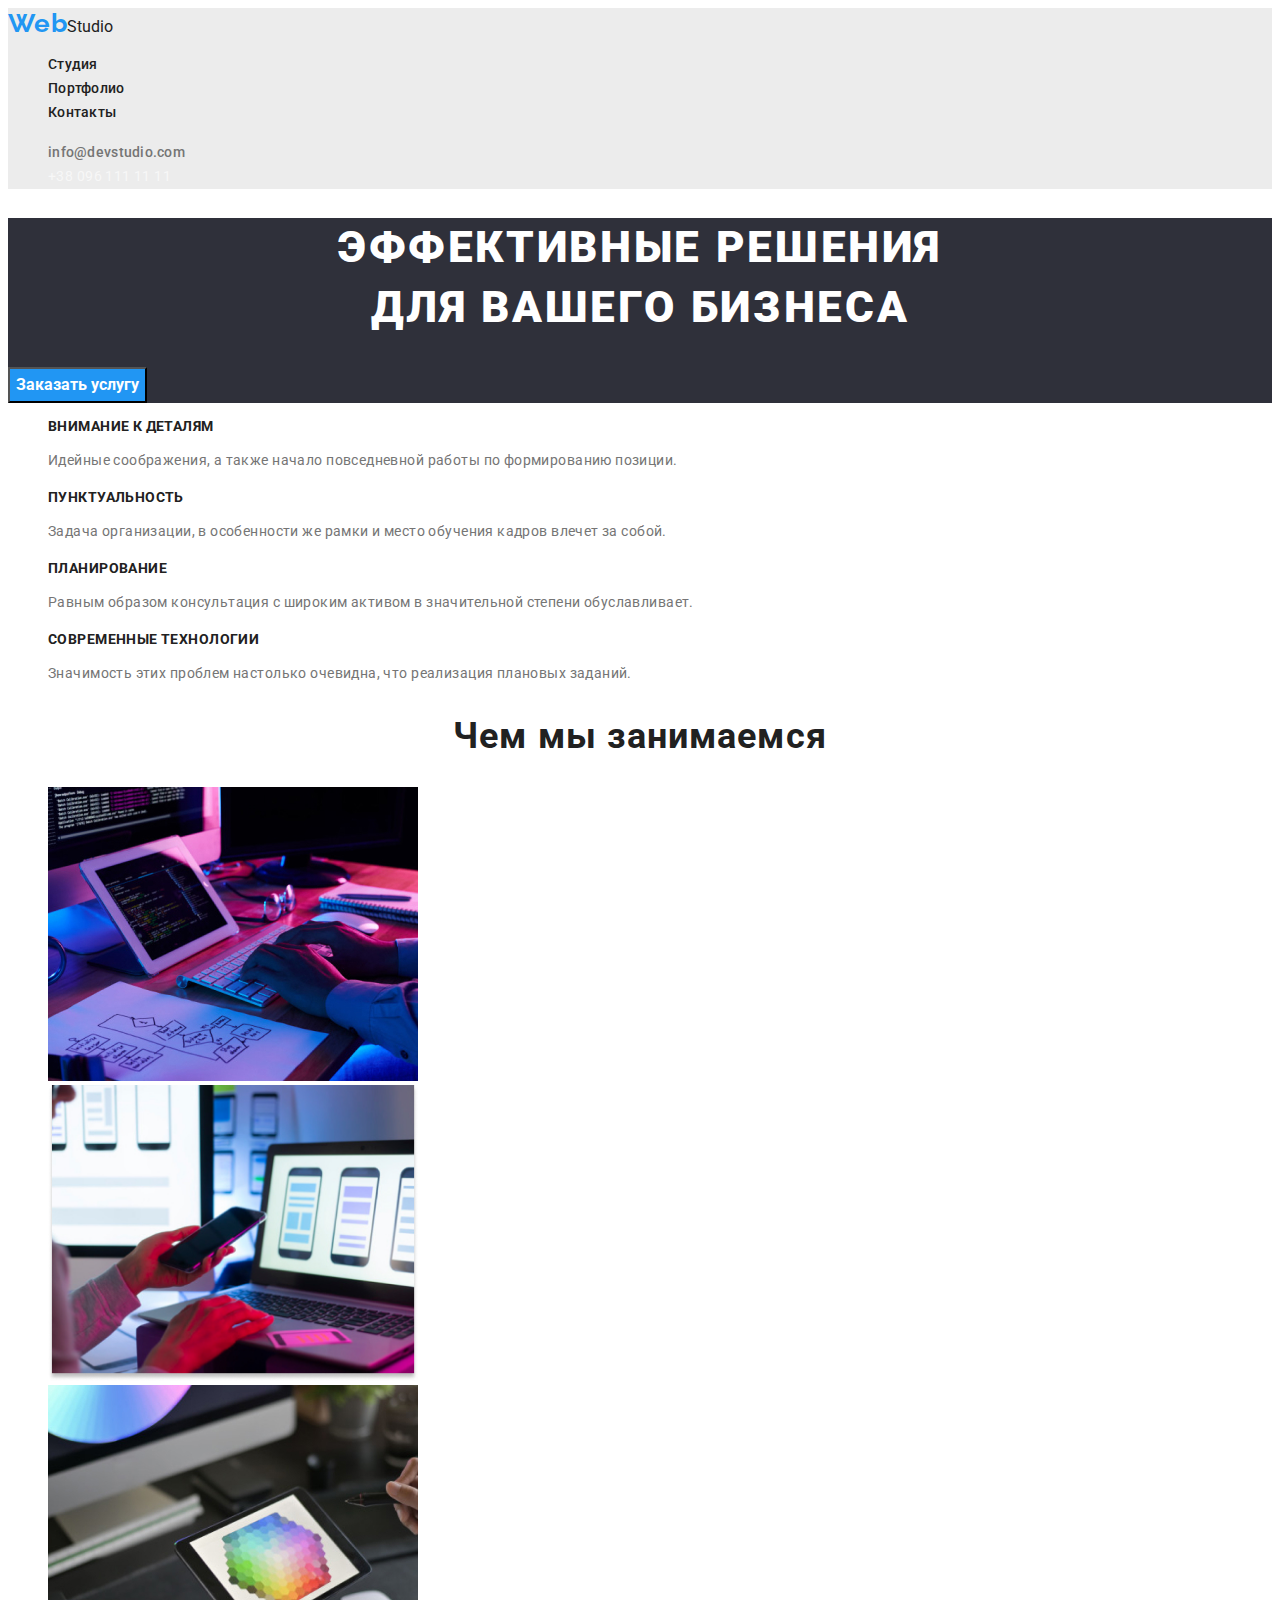
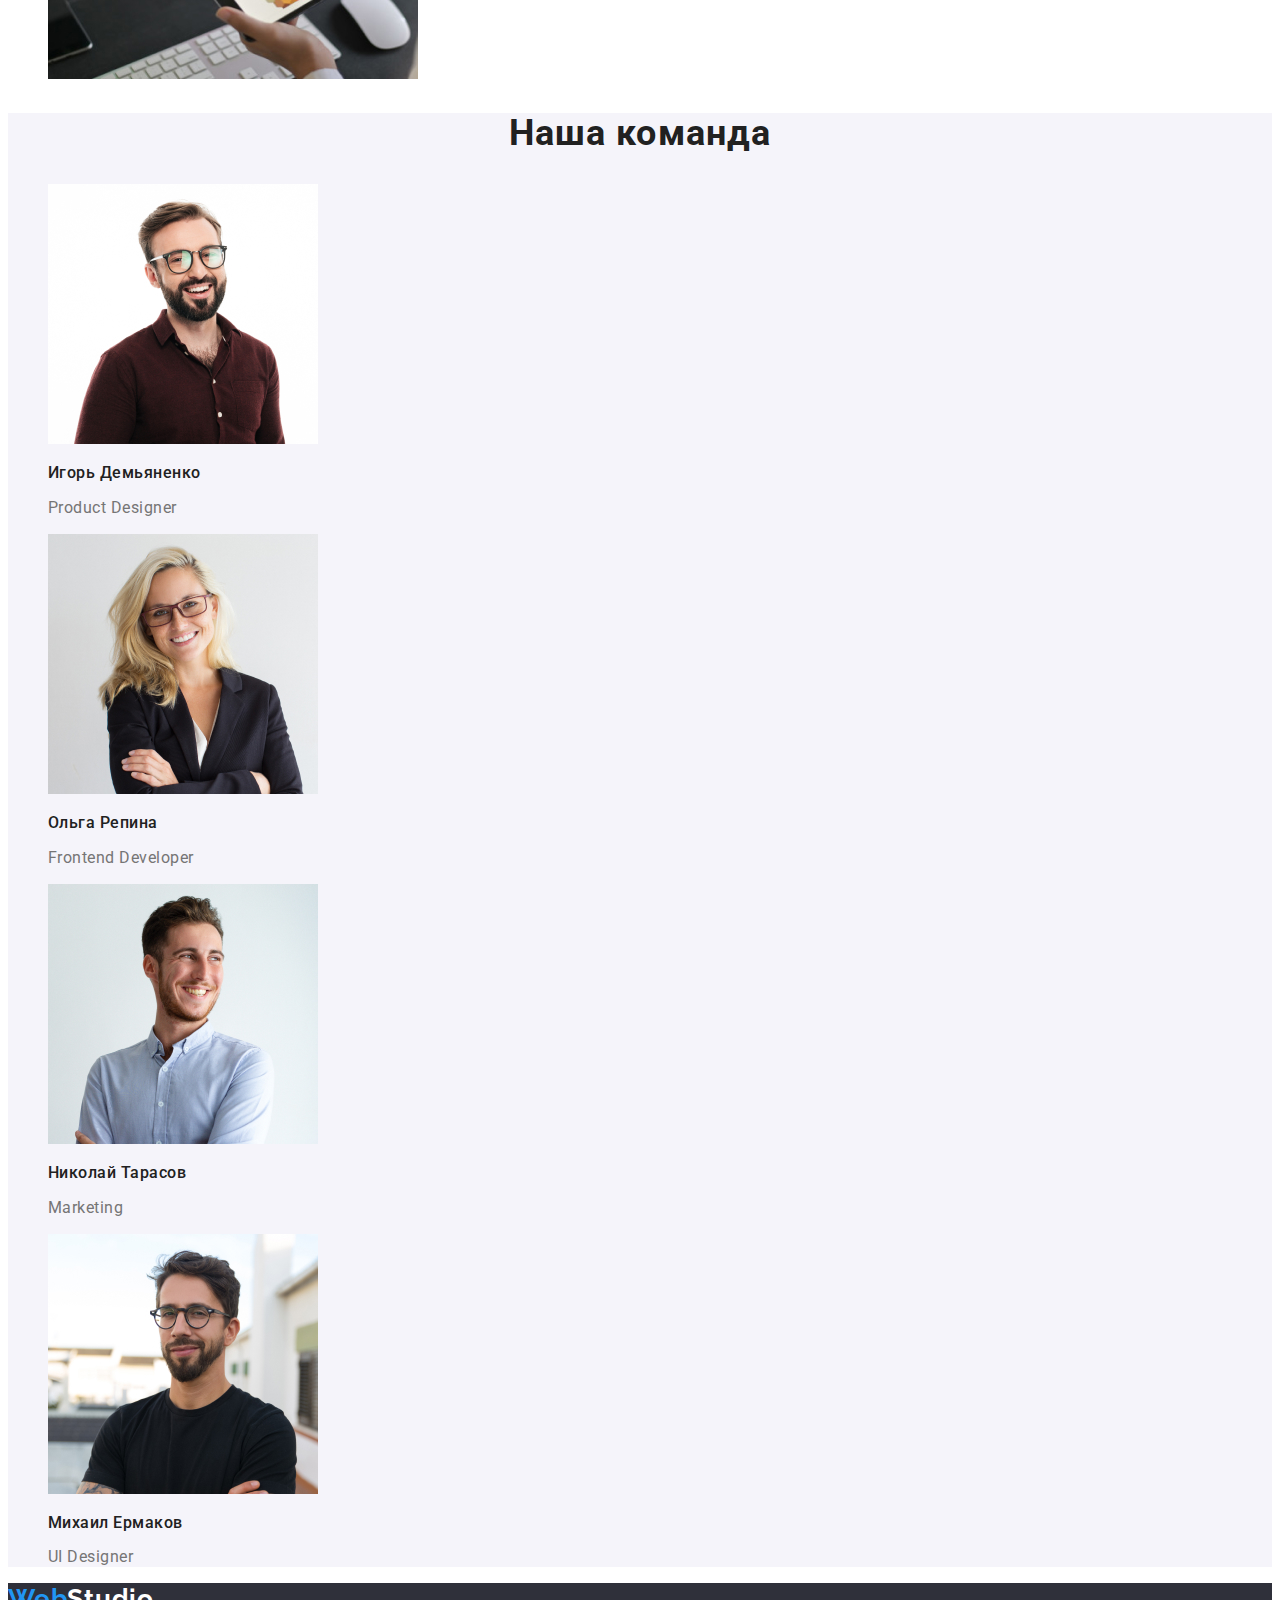
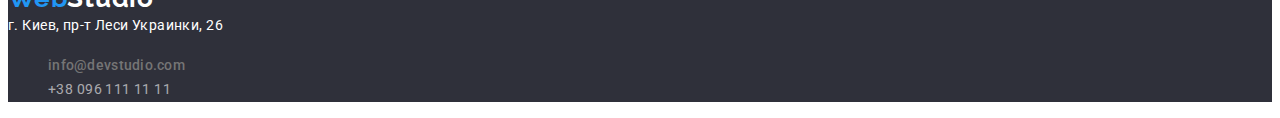
<file: index.html>
<!DOCTYPE html>
<html lang="en">
<head>
    <meta charset="UTF-8">
    <meta http-equiv="X-UA-Compatible" content="IE=edge">
    <meta name="viewport" content="width=device-width, initial-scale=1.0">
    <title>Document</title>
    <link href="https://fonts.googleapis.com/css2?family=Raleway:wght@900&family=Roboto:wght@400;500;700;900&display=swap"
        rel="stylesheet">
    <link rel="stylesheet" href="./css/styles.css">
</head>
<body>
<header class="header">

    <a href="" class="header-logo link">
        <span class="web-blue">Web</span><span class="studio-black">Studio</span> </a>
    <nav class="header-navigation">
        <ul class="menu-links list">
            <li class="header-item"><a href="" class="header-link link">Студия</a> </li>
            <li class="header-item"><a href="" class="header-link link">Портфолио</a> </li>
            <li class="header-item"><a href="" class="header-link link">Контакты</a> </li>
        </ul>
    </nav>

    <ul>
        <li class="menu-links list"><a href="" class="header-mail link">info@devstudio.com</a></li>
        <li><a class="header-telephone link" href="">+38 096 111 11 11</a></li>

    </ul>
</header>
  <section class="hero">
    <h1 class="hero-title">Эффективные решения </br> для вашего бизнеса</h1>
        
     <button type="button" class="bt-hero">Заказать услугу</button>
  </section>    


    <main>
        <ul>
            <li class="details list">
                 <h3 class="details-heading">Внимание к деталям</h3> 
                  <p class="details-paragraph">
                    Идейные соображения, а также начало повседневной работы по формированию позиции.
                  </p>

            </li>
                <li>
                    <h3 class="details-heading">Пунктуальность</h3>
                    <p class="details-paragraph">
                    Задача организации, в особенности же рамки и место обучения кадров влечет за собой.
                    </p>
                </li>
                <li>
                    <h3 class="details-heading">Планирование</h3>
                    <p class="details-paragraph">
                        Равным образом консультация с широким активом в значительной степени обуславливает.
                    </p>
                </li>
                <li>
                    <h3 class="details-heading">Современные технологии</h3>
                    <p  class="details-paragraph">
                        Значимость этих проблем настолько очевидна, что реализация плановых заданий.
                    </p>
                </li>
            
        </ul>
        
    </main>

        <section class="">
            <h2 class="work-heading">Чем мы занимаемся</h2>
            <ul>
                <li>
                    <img src="images/1.jpg " alt="человек печатает" width="370"/>
                </li>
                <li>
                    <img src="images/2.jpg" alt="Человек держит в руке телефон на столе компьютер" width="370" />
                </li>
                <li>
                    <img src="images/3.jpg" alt="Планшет с изображением" width="370" />
                </li>
            </ul>
        </section>
    
    <section class="command-section">

        <h2 class="command-heading">Наша команда</h2>
        <ul>
            <li>
                <img src="images/4.jpg" alt="Игорь Демьяненко">
                <h3 class="command-name">Игорь Демьяненко</h3>
                <p class="command-profession">Product Designer</p>
            </li>
            <li>
                <img src="images/5.jpg" alt="Ольга Репина">
                <h3 class="command-name">Ольга Репина</h3>
                <p class="command-profession">Frontend Developer</p>
            </li>
            <li>
                <img src="images/6.jpg" alt="Николай Тарасов">
                <h3 class="command-name">Николай Тарасов</h3>
                <p class="command-profession">Marketing</p>
            </li>
            <li>
                <img src="images/7.jpg" alt="Михаил Ермаков">
                <h3 class="command-name">Михаил Ермаков</h3>
                <p class="command-profession">UI Designer</p>
            </li>
        </ul>

    </section>

    <footer class="footer">
    
        <a href="" class="header-logo link">
            <span class="web-blue">Web</span><span class="studio-wiete">Studio</span> </a>
        </a>
    
        <address class="footer-address">г. Киев, пр-т Леси Украинки, 26</address>
    
    
        <ul>
            <li class="menu-links list"><a href="" class="header-mail link">info@devstudio.com</a></li>
            <li><a class="header-telephone link" href="">+38 096 111 11 11</a></li>
        </ul>
    
    
    </footer>

    
  


</body>
</html>
</file>
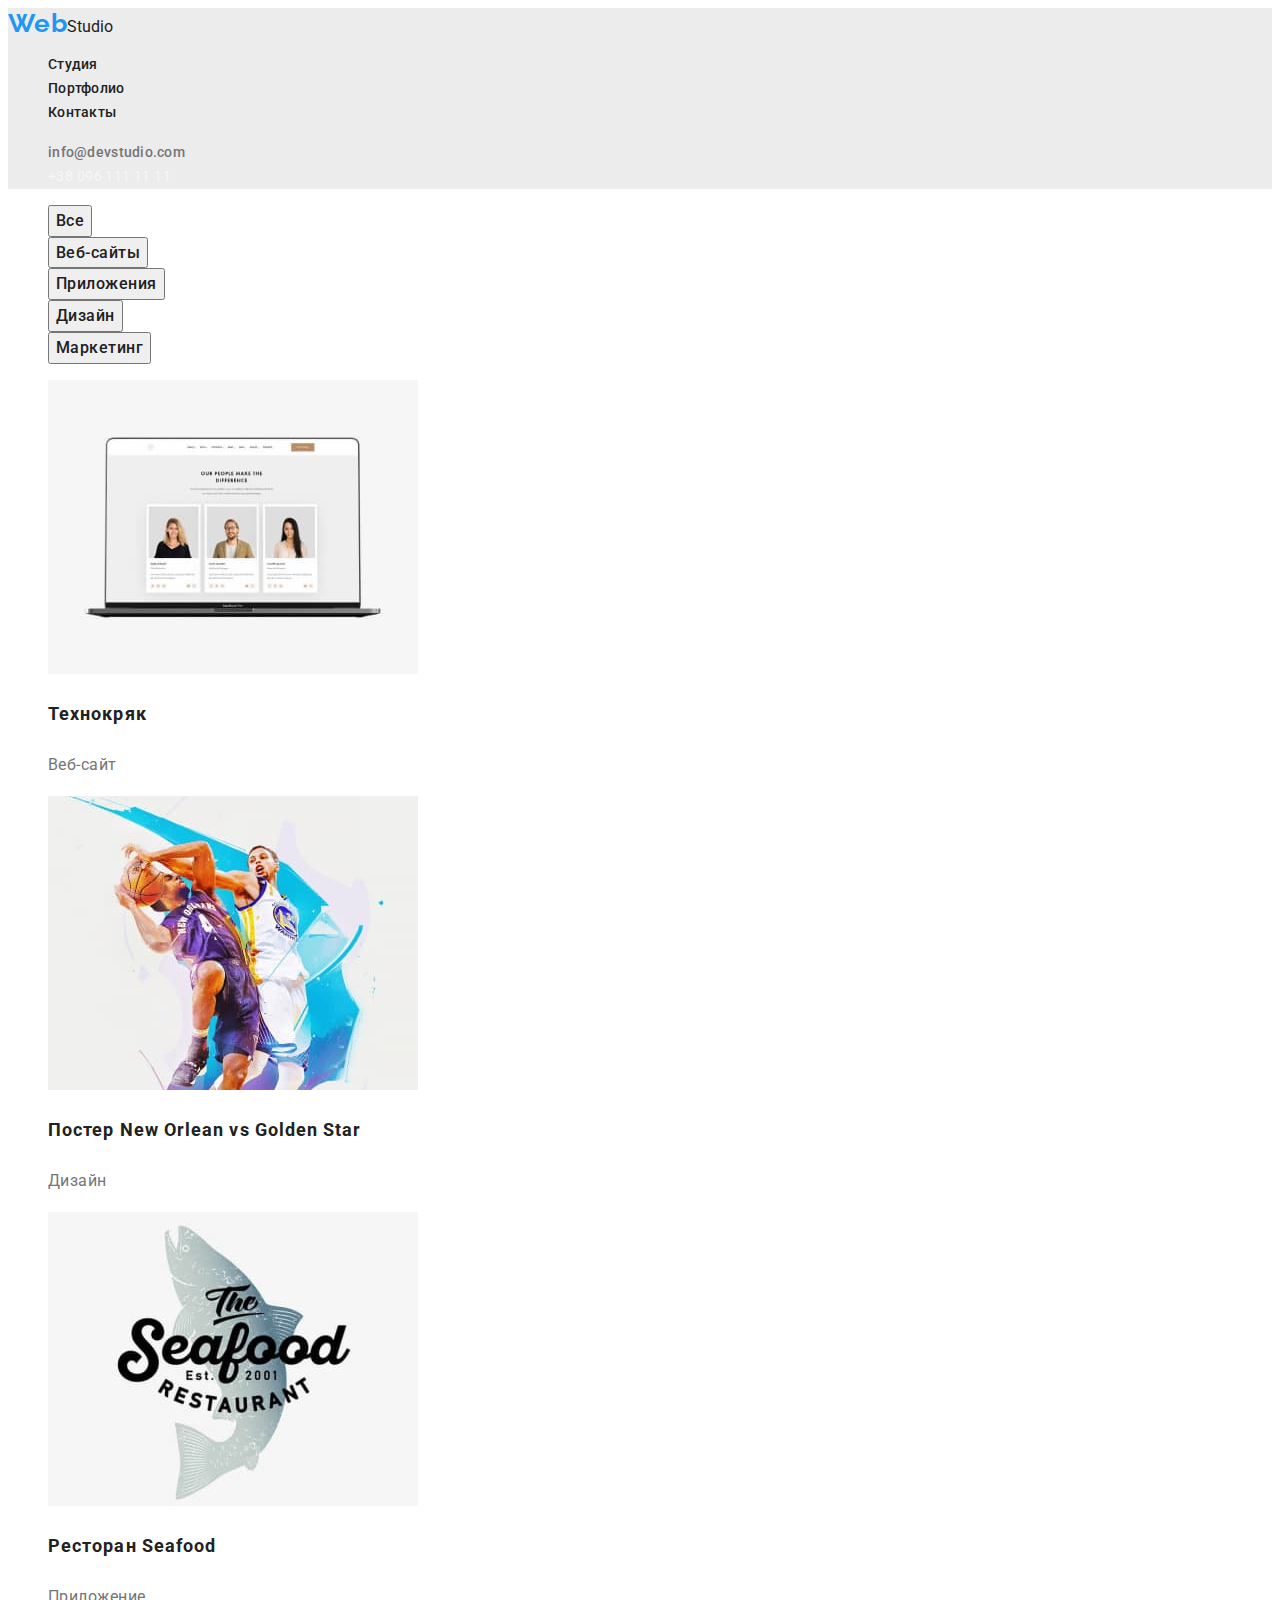
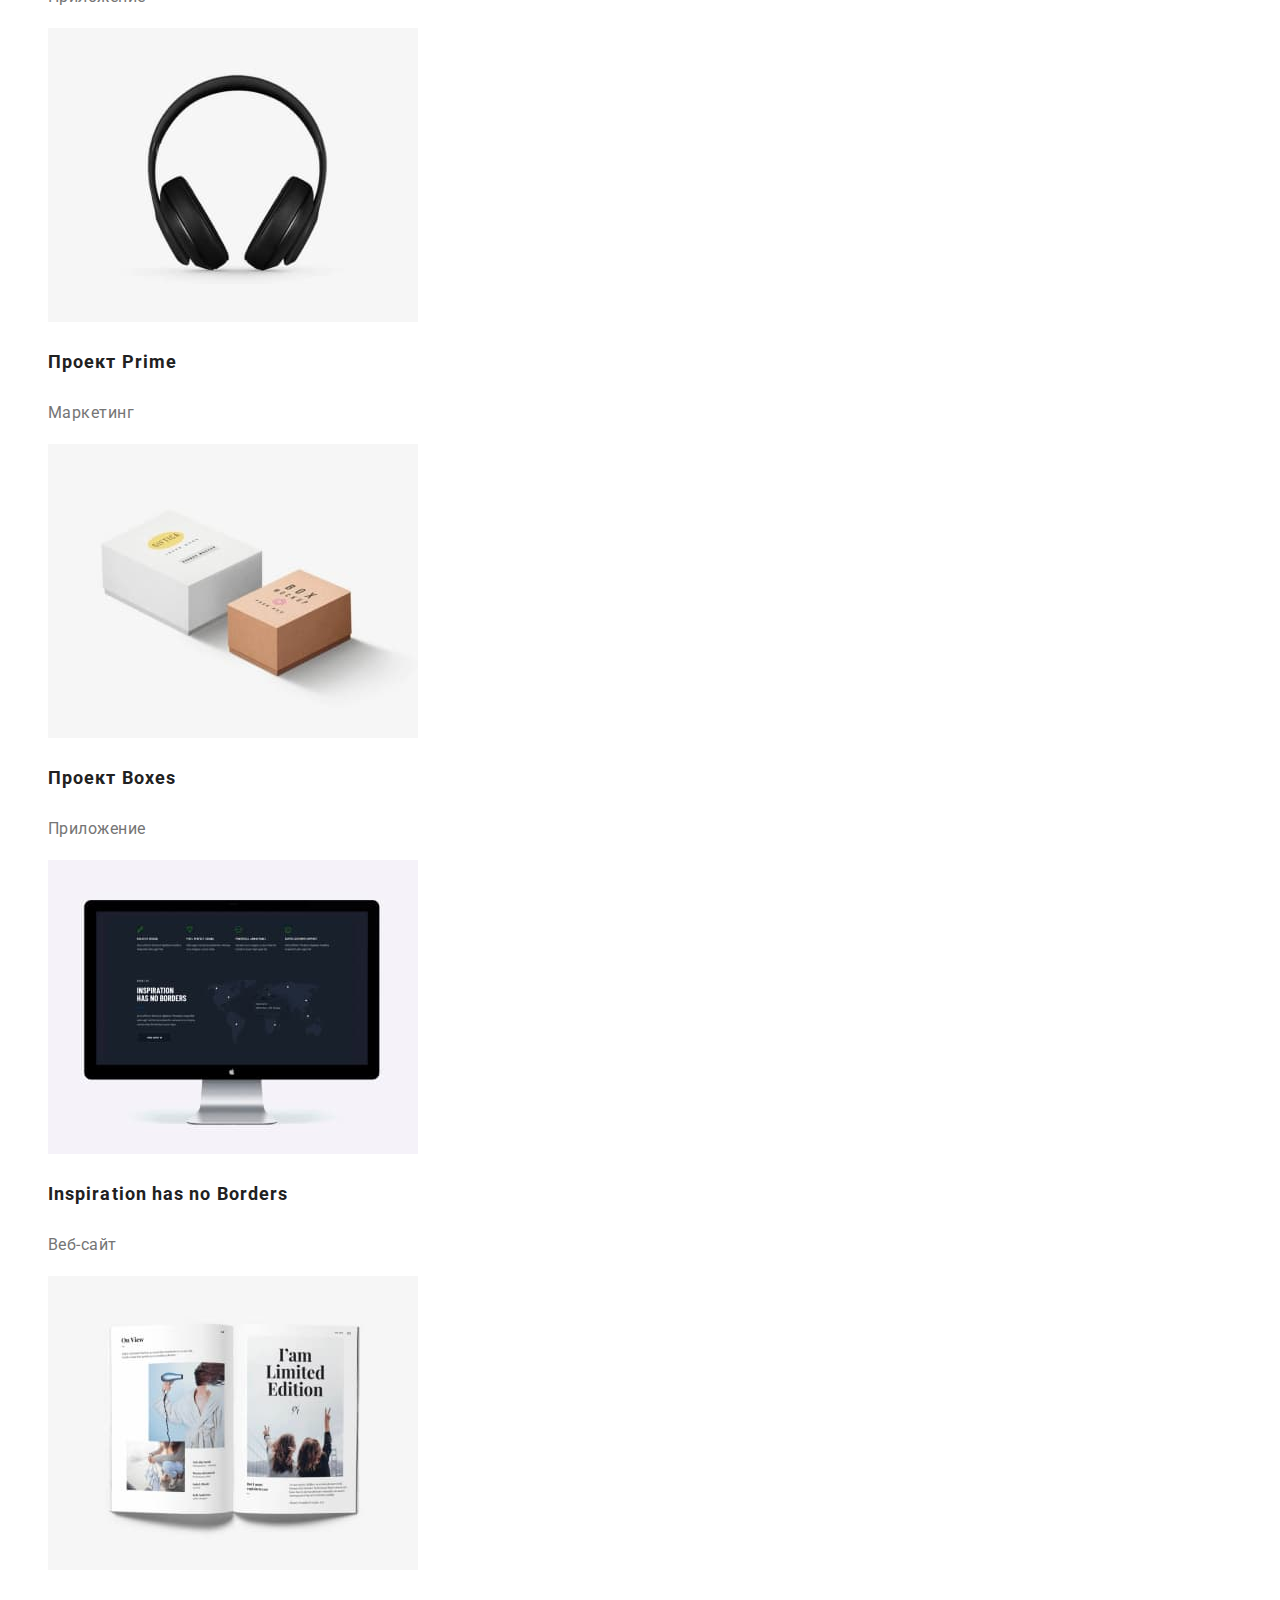
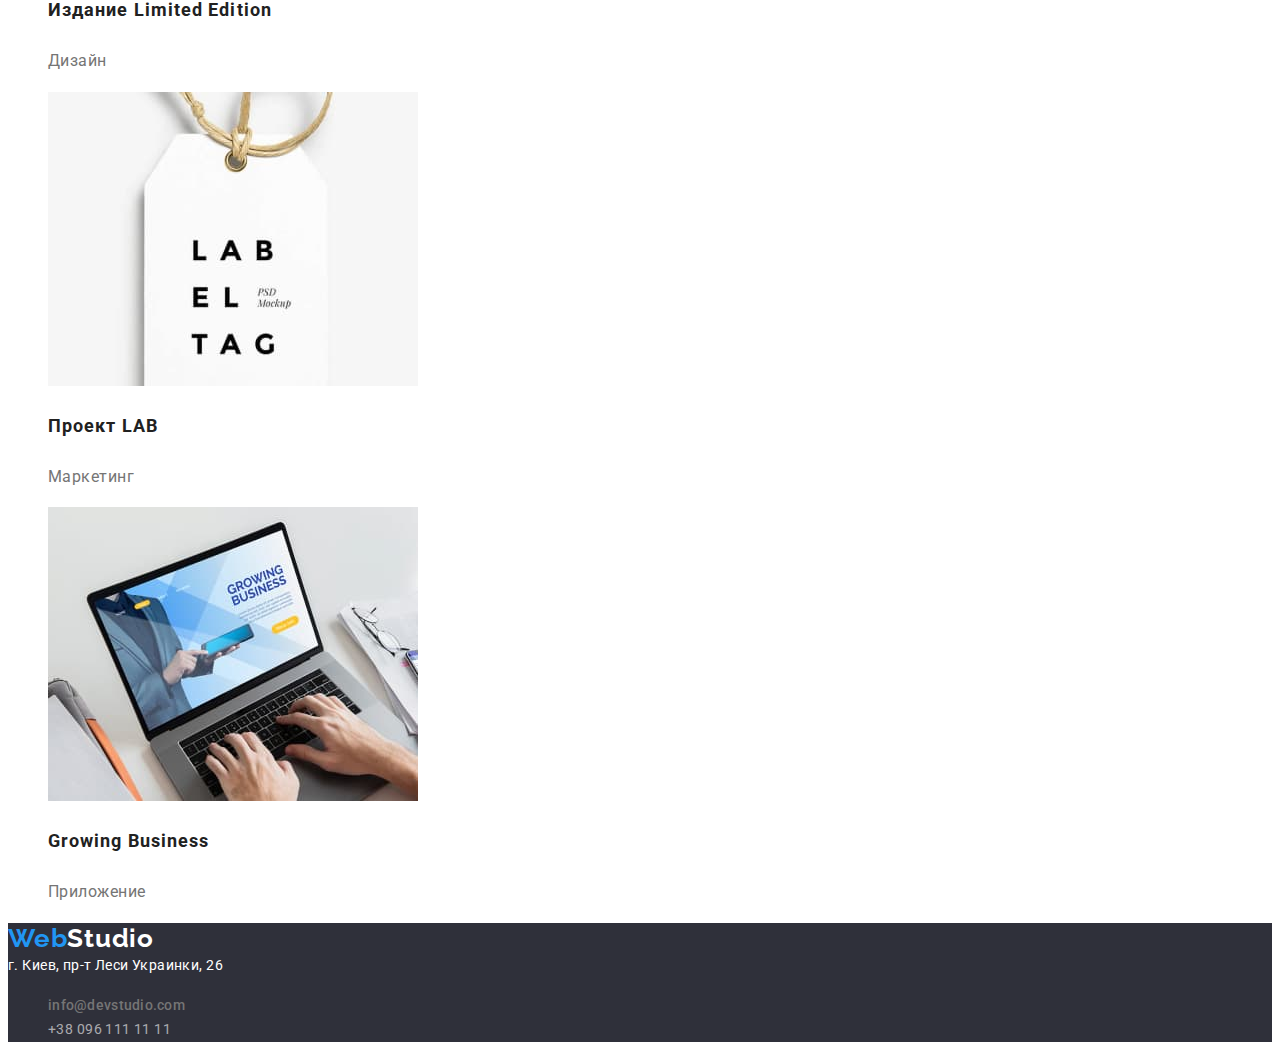
<file: portfolio.html>
<!DOCTYPE html>
<html lang="en">
<head>
    <meta charset="UTF-8">
    <meta http-equiv="X-UA-Compatible" content="IE=edge">
    <meta name="viewport" content="width=device-width, initial-scale=1.0">
    <title>Document</title>
    <link href="https://fonts.googleapis.com/css2?family=Raleway:wght@900&family=Roboto:wght@400;500;700;900&display=swap"
        rel="stylesheet">
    <link rel="stylesheet" href="./css/styles.css">
  
</head>
<body>
    <header class="header">
        
            <a href=""class="header-logo link">
               <span class="web-blue">Web</span><span class="studio-black">Studio</span> </a>
        <nav class="header-navigation">
             <ul class="menu-links list">
                <li class="header-item"><a href=""class="header-link link">Студия</a> </li>
                <li class="header-item"><a href=""class="header-link link">Портфолио</a> </li>
                <li class="header-item"><a href=""class="header-link link">Контакты</a> </li>
            </ul>
        </nav>
    
        <ul>
            <li class="menu-links list"><a href=""class="header-mail link">info@devstudio.com</a></li>
            <li><a class="header-telephone link" href="">+38 096 111 11 11</a></li>
        
        </ul>
    </header>
     <main class="basic-section">
        <section class="portfolio">
            <ul class="keys list">
                <li><button type="button" class="backlight-button">Все</button></li>
                <li><button type="button" class="backlight-button">Веб-сайты</button></li>
                <li><button type="button" class="backlight-button">Приложения</button></li>
                <li><button type="button" class="backlight-button">Дизайн</button></li>
                <li><button type="button" class="backlight-button">Маркетинг</button></li>
            </ul>
        </section>
        <ul>  
            <li class="portfolio-ul list">
                <a href="" class="portfolio-a link">
                <img src="images/images2/img1.jpg" alt="изображение людей" width="370" />
                <h3 class="portfolio-h3 list">Технокряк</h3>
                <p class="portfolio-paragraph">Веб-сайт</p>
                </a>
            </li>
            <li>
                <a href="" class="portfolio-a link">
                <img src="images/images2/img2.jpg" alt="постер" width="370" />
                <h3 class="portfolio-h3 link">Постер New Orlean vs Golden Star</h3>
                <p class="portfolio-paragraph">Дизайн</p>
                </a>
            </li>
            <li>
                <a href="" class="portfolio-a link">
                <img src="images/images2/img3.jpg" alt="логотип" width="370" />
                <h3 class="portfolio-h3 link">Ресторан Seafood</h3>
                <p class="portfolio-paragraph">Приложение</p>
                </a>
            </li>
            <li>
                <a href="" class="portfolio-a link">
                <img src="images/images2/img4.jpg" alt="наушники" width="370" />
                <h3 class="portfolio-h3 link">Проект Prime</h3>
                <p class="portfolio-paragraph">Маркетинг</p>
                </a>
            </li>
            <li>
                <a href="" class="portfolio-a link">
                <img src="images/images2/img5.jpg" alt="книги" width="370" />
                <h3 class="portfolio-h3 link">Проект Boxes</h3>
                <p class="portfolio-paragraph">Приложение</p>
                </a>
            </li>
            <li>
                <a href="" class="portfolio-a link">
                <img src="images/images2/img6.jpg" alt="компьютер" width="370" />
                <h3 class="portfolio-h3 link">Inspiration has no Borders</h3>
                <p class="portfolio-paragraph">Веб-сайт</p>
                </a>
            </li>
            <li>
                <a href="" class="portfolio-a link">
                <img src="images/images2/img7.jpg" alt="Издание Limited Edition" width="370" />
                <h3 class="portfolio-h3 link">Издание Limited Edition</h3>
                <p class="portfolio-paragraph">Дизайн</p>
                </a>
            </li>
            <li>
                <a href="" class="portfolio-a link">
                <img src="images/images2/img8.jpg" alt="Проект LAB" width="370" />
                <h3 class="portfolio-h3 link">Проект LAB</h3>
                <p class="portfolio-paragraph">Маркетинг</p>
                </a>
            </li>
            <li>
                <a href="" class="portfolio-a link">
                <img src="images/images2/img9.jpg" alt="Growing Business" width="370" />
                <h3 class="portfolio-h3 link">Growing Business</h3>
                <p class="portfolio-paragraph">Приложение</p>
                </a>
            </li>
        </ul>
     </main>   
       
    

    <footer class="footer">
    
        <a href="" class="header-logo link">
            <span class="web-blue">Web</span><span class="studio-wiete">Studio</span> </a>
        </a>
    
        <address class="footer-address">г. Киев, пр-т Леси Украинки, 26</address>
    
    
        <ul>
            <li class="menu-links list"><a href="" class="header-mail link">info@devstudio.com</a></li>
            <li><a class="header-telephone link" href="">+38 096 111 11 11</a></li>
        </ul>
    
    
    </footer>

</body>
</html>
</file>
<file: css/styles.css>
:root {
  --main-bt-color:#212121;
  --section-bt-color:#FFFFFF;

}

body {
  font-family: 'Roboto', sans-serif;
  color: E5E5E5;
  color: rgba(0, 0, 0, 0);
}

/*-----------header------------*/
.list {
  list-style: none;
}
.link {
  text-decoration: none;
}
.header {
  background-color: #ECECEC;
}
.header-link {
font-weight: 500;
font-size: 14px;
line-height: 1.14;
letter-spacing: 0.02em;
color: #212121;
}

.header-mail {
 font-weight: 500;
font-size: 14px;
line-height: 1.14;
letter-spacing: 0.02em;
color: #757575;
}

.web-blue {
  color: #2196f3;
}
.studio-black {
  color: #212121;
}
.header-telephone { 
font-weight: normal;
font-size: 14px;
line-height: 1.71;
letter-spacing: 0.03em;
color: rgba(255, 255, 255, 0.6);
}
.menu-links {
font-weight: normal;
font-size: 14px;
line-height: 1.71;
letter-spacing: 0.03em;
color: rgba(255, 255, 255, 0.6);
}

.menu-links .link:hover,
.menu-links .link:focus {
  color: #2196f3;
}

.hero {
background: #2F303A
}
.hero-title {
font-weight: 900;
font-size: 44px;
line-height: 1.36;
text-align: center;
letter-spacing: 0.06em;
text-transform: uppercase;
color: #FFFFFF;
}

/*---------Button---------*/
.bt-hero {
font-family: Roboto;
font-weight: bold;
font-size: 16px;
line-height: 1.87;
color: #FFFFFF;
background-color: #2196F3;
cursor: pointer;
}

.basic-section {
  font-family: Roboto;
  background: #FFFFFF;
}
.backlight-button {
font-family: Roboto;
font-weight: 500;
font-weight: 500;
font-size: 16px;
line-height: 1.62;
text-align: center;
letter-spacing: 0.03em;
color: #212121;

}
.keys {
font-family: Roboto;
font-weight: 500;
font-size: 16px;
line-height: 1.62;
color: #f5f4fa
}
.

.keys .backlight-button :focus {
  color: #2196f3;
}

.keys .backlight-button :hover,
.keys .backlight-button :focus {
  color: #2196f3;
}

}
/*Site nav*/
.site-nav a {
}
/*------------ Внимание к деталям ----------------*/
.details-heading {
font-weight: bold;
font-size: 14px;
line-height: 1.14;
letter-spacing: 0.03em;
text-transform: uppercase;
color: #212121;
}
.details-paragraph {
font-weight: normal;
font-size: 14px;
line-height: 1.71;
letter-spacing: 0.03em;
color: #757575;
}

/*------work-section-----*/
.work-heading {
  font-weight: bold;
font-size: 36px;
line-height: 1.16;
text-align: center;
letter-spacing: 0.03em;
color: #212121;
}


/*-------Наша команда----- */

.command-section {
  background: #F5F4FA;
}
.command-heading {
font-weight: bold;
font-size: 36px;
line-height: 1.16;
text-align: center;
letter-spacing: 0.03em;
color: #212121;
}
.command-name {
font-weight: 500;
font-size: 16px;
line-height: 1.18;
letter-spacing: 0.03em;
color: #212121;
}
.command-profession {
font-size: 16px;
line-height: 1.18;
letter-spacing: 0.03em;
color: #757575
}




/* ---------Подвал-------- */
.footer {
  background: #2F303A;
}
.studio-wiete {
  color: #FFFFFF;
}
.footer-address {
font-style: normal;
font-size: 14px;
line-height: 1.71;
letter-spacing: 0.03em;
color: #FFFFFF;
}


/* -------Портфолео ------ */
.portfolio-h3 {
font-weight: bold;
font-size: 18px;
line-height: 2.0;
letter-spacing: 0.06em;
color: #212121;
}

.portfolio-paragraph {
font-size: 16px;
line-height: 1.87;
letter-spacing: 0.03em;
color: #757575;
}
.web-blue,
.studio-wiete,
.web-blue {
font-family: Raleway ,sans-serif;
font-style: normal;
font-weight: 700;
font-size: 26px;
line-height: 1.19;
letter-spacing: 0.03em;
}
</file>
